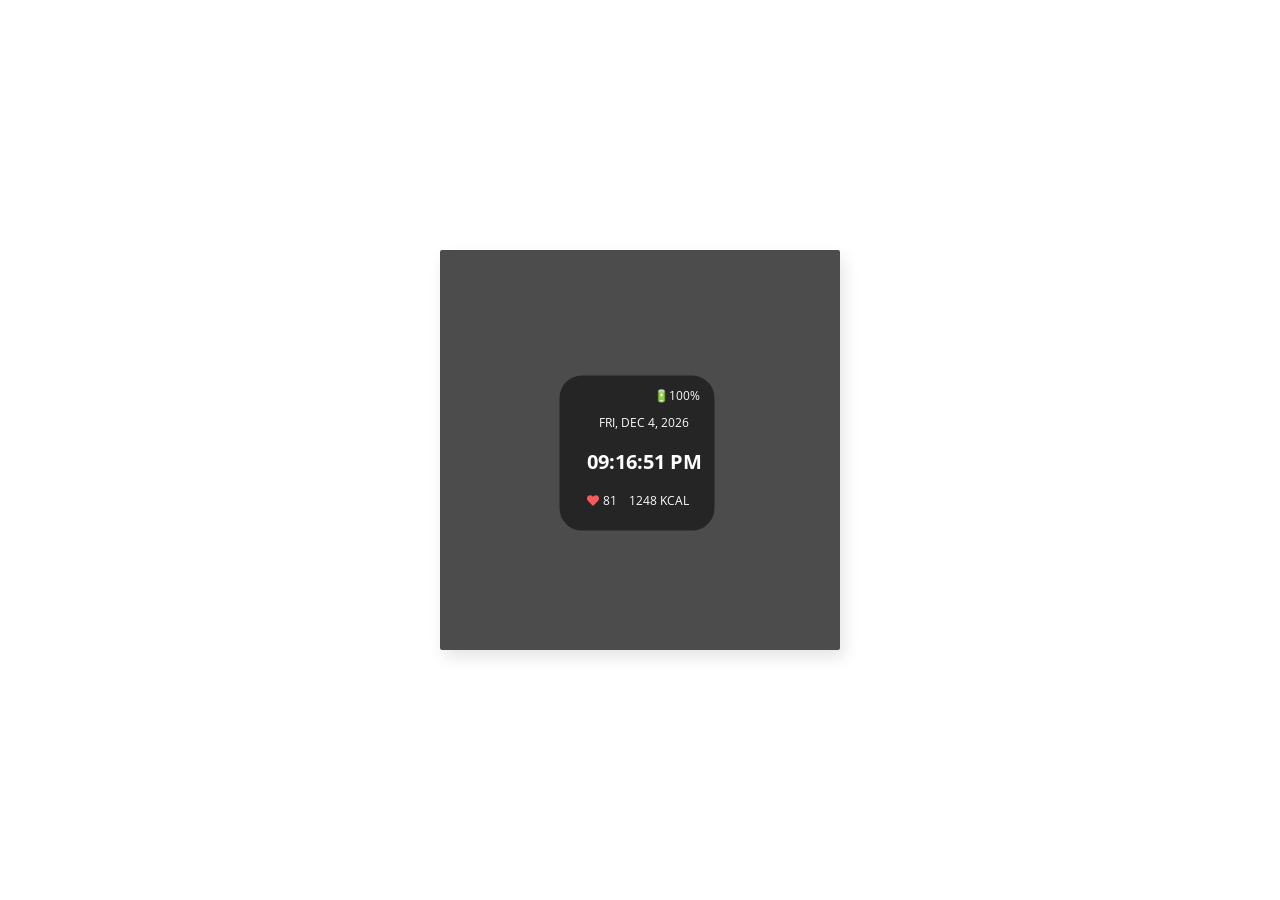
<file: index.html>
<!DOCTYPE html>
<html>
<head>
  <meta charset="utf-8">
  <title>dummy_smart_watch</title>
  <link rel="stylesheet" type="text/css" href="dummy_smart_watch.css">
  <script src="dummy_smart_watch.js"></script>
  <link rel="stylesheet" href="https://cdnjs.cloudflare.com/ajax/libs/font-awesome/5.15.4/css/all.min.css">
</head>
<body>
<div class="frame">
  <div class="center">
      <svg width="400" height="180">
        <rect x="50" y="20" rx="20" ry="20" width="150" height="150"
        style="fill:black;stroke:black;stroke-width:5;opacity:0.5" />
      </svg>
      <div class="ticks"></div>
      <div class="details"><br>
        <div class="battery">🔋100%</div>
        <div class="date" id="currentDate"></div><br>
        <div class="time" id="currentTime"></div><br>
        <div class="stats">
          <div class="heart-rate"><span class="fa fa-heart"></span>81</div><br>
          <div class="calories">1248 kcal</div>
        </div>
      </div>
    </div>
  </div>
</div>
</body>
</html>
</file>
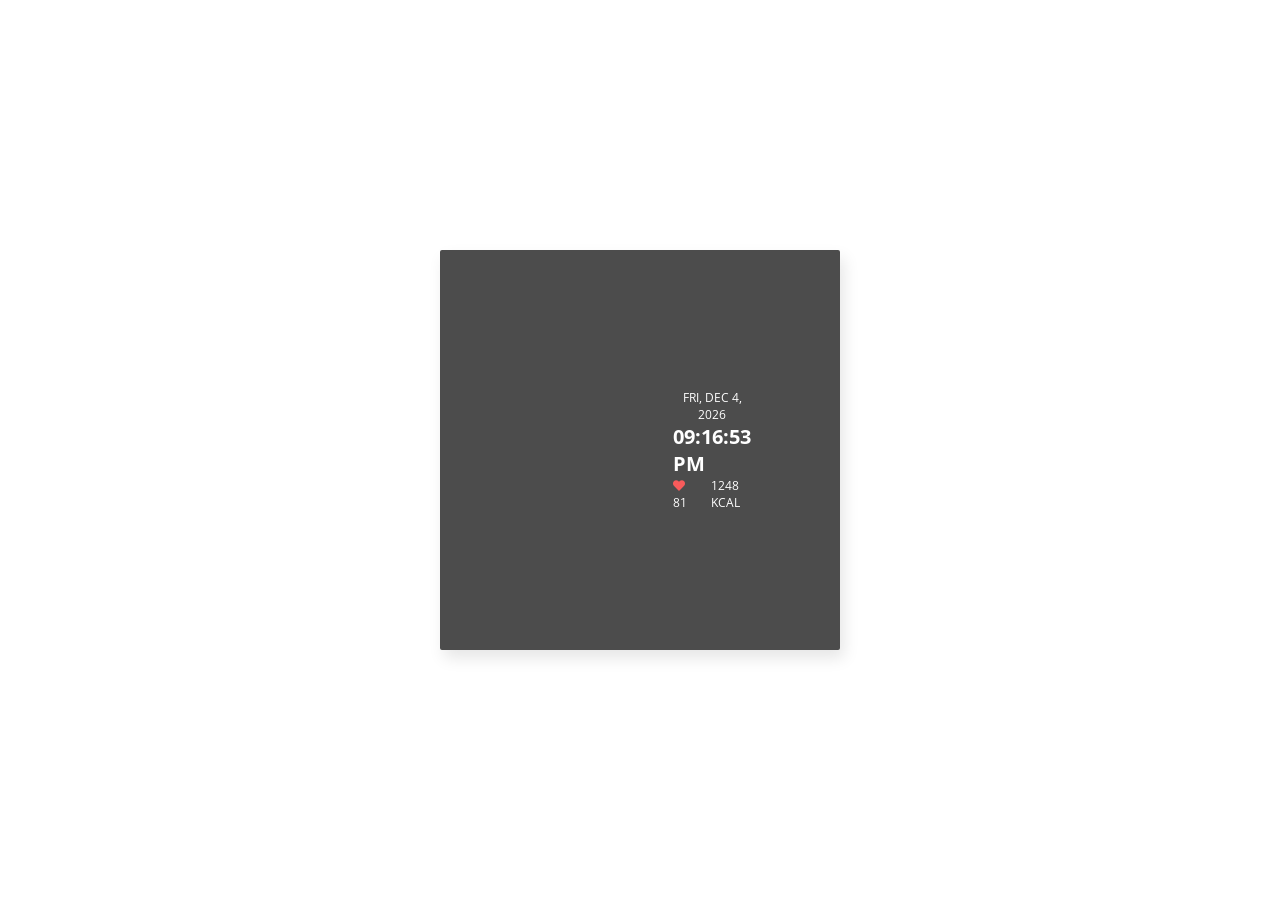
<file: dummy_smart_watch.html>
<!DOCTYPE html>
<html>
<head>
  <meta charset="utf-8">
  <title>dummy_smart_watch</title>
  <link rel="stylesheet" type="text/css" href="dummy_smart_watch.css">
  <script src="dummy_smart_watch.js"></script>
  <link rel="stylesheet" href="https://cdnjs.cloudflare.com/ajax/libs/font-awesome/5.15.4/css/all.min.css">
</head>
<body>
<div class="frame">
  <div class="center">
    <div class="dial">
      <svg class="ring">
  		<circle/>
    </svg>
      <div class="ticks"></div>
      <div class="details">
        <div class="date" id="currentDate"></div>
        <div class="time" id="currentTime"></div>
        <div class="stats">
          <div class="heart-rate"><span class="fa fa-heart"></span>81</div>
          <div class="calories">1248 kcal</div>
        </div>
      </div>
    </div>
  </div>
</div>
</body>
</html>
</file>
<file: dummy_smart_watch.css>
@import url(https://fonts.googleapis.com/css?family=Open+Sans:700,500);

.frame {
  position: absolute;
  top: 50%;
  left: 50%;
  width: 400px;
  height: 400px;
  margin-top: -200px;
  margin-left: -200px;
  border-radius: 2px;
  box-shadow: 4px 8px 16px 0 rgba(0, 0, 0, 0.1);
  overflow: hidden;
  background: #4c4c4c;
  color: #fff;
  font-family: "Open Sans", Helvetica, sans-serif;
  font-size: 12px;
  -webkit-font-smoothing: antialiased;
  -moz-osx-font-smoothing: grayscale; }
  @media (max-width: 768px) {
    .frame {
      width: 300px;
      height: 300px;
      margin-top: -150px;
      margin-left: -150px; } }

.center {
  position: absolute;
  top: 50%;
  left: 68%;
  transform: translate(-50%, -50%); }

.dial {
  @media (max-width: 768px) {
    .dial {
      width: 150px;
      height: 150px;
      border-width: 5px; } }
    }
.tick {
  position: absolute;
  height: 2px;
  width: 2px;
  background-color: #d3d3d3;
  top: 50%;
  left: 50%;
  transform-origin: top left; }

.details {
  position: absolute;
  top: 44%;
  left: 33%;
  transform: translate(-50%, -50%);
  display: flex;
  flex-wrap: wrap;
  flex-direction: column;
 }
 .battery{
  
  margin-left: 67px;
  margin-bottom: 10px;
 }

.date,
.calories {
  text-transform: uppercase;
  text-align: center;
  margin: 0 auto; }

.time {
  font-size: 20px;
  font-weight:bolder; }

.stats {
  display: flex;
  justify-content: space-between; }

span.fa-heart {
  color: #f85b5b;
  margin-right: 4px;
  animation: beat 1s ease-in-out infinite; }

@keyframes beat {
  0%,
  100% {
    transform: scale(0.75); }
  50% {
    transform: scale(1.1); } }

.ring {
  position: absolute;
  width: 100%;
  height: 100%; }

.ring circle {
  cx: 106px;
  cy: 106px;
  r: 100px;
  fill: transparent;
  stroke: #58e2ec;
  stroke-width: 3px;
  stroke-dasharray: 720;
  animation: ring-fill-empty 5s linear infinite;
  transform-origin: center center;
  transform: rotate(-90deg); }

@keyframes ring-fill-empty {
  0% {
    stroke-dashoffset: 720; }
  50% {
    stroke-dashoffset: 0; }
  100% {
    stroke-dashoffset: -720; } }

@media (max-width: 768px) {
  .frame {
    font-size: 10px; }
  .time {
    font-size: 20px; } }
</file>
